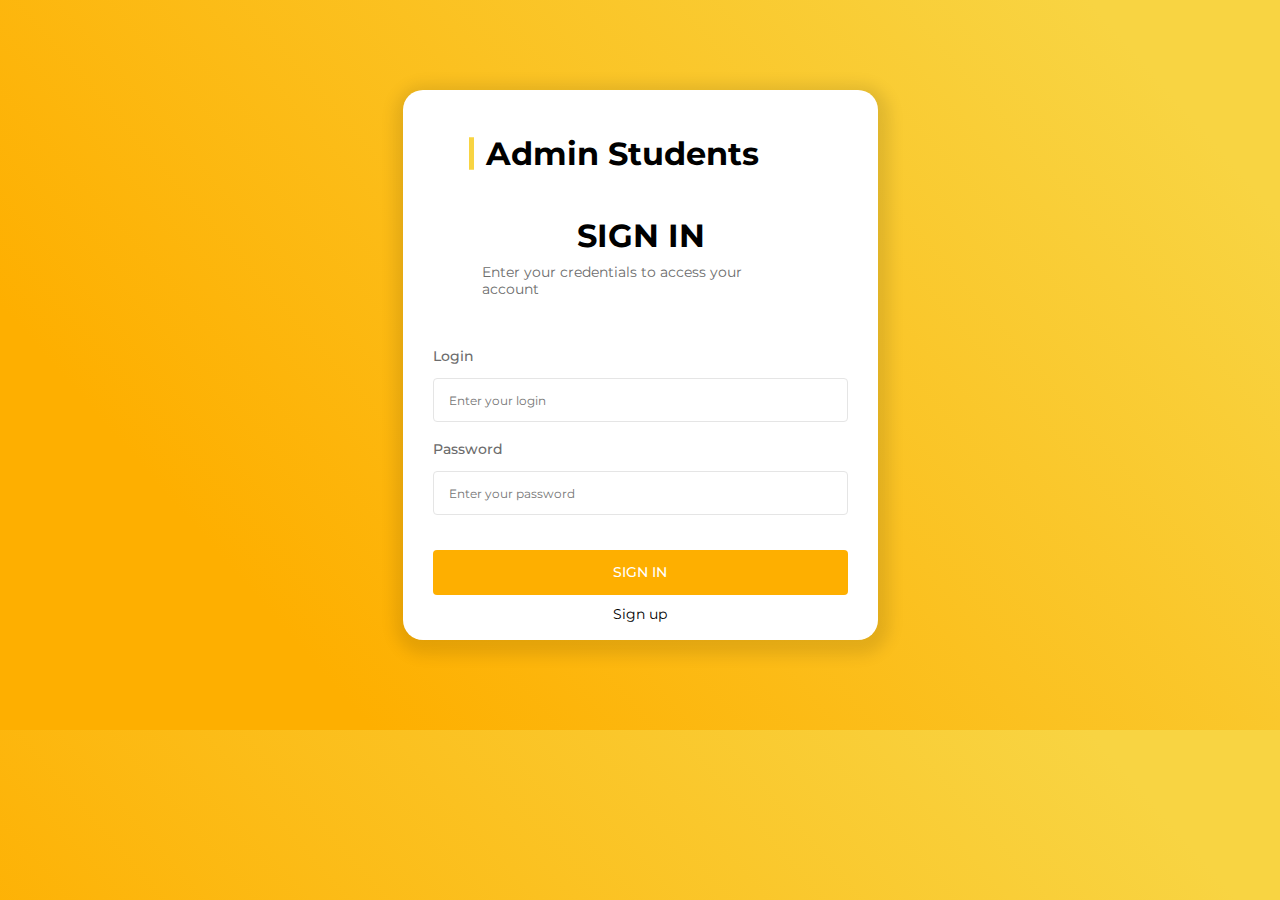
<file: index.html>
<!DOCTYPE html>
<html lang="en">
<head>
    <meta charset="UTF-8">
    <meta name="viewport" content="width=device-width, initial-scale=1.0">
    <link rel="stylesheet" href="./cssfile/main.css">
    <title>Sign In</title>
</head>
<body>
    <form class="site-form" action="https://echo.htmlacademy.ru">
        <div class="form-logo-wrapper">
            <img src="./images/Line.svg" alt="line" width="5" height="39">
            <h1 class="logo-name">Admin Students</h1>
        </div>
        <div class="form-title-wrapper">
            <h2 class="form-title">SIGN IN</h2>
            <p class="form-text">Enter your credentials to access your account</p>
        </div>
        <div class="form-content">
            <div class="content-login">
                <label for="user_login">Login</label>
                <input name="user_login" id="user_login" type="text" required autocomplete="off" placeholder="Enter your login">
            </div>
            <div class="content-login">
                <label for="user_password">Password </label>
                <input name="user_password" id="user_password" type="password" required placeholder="Enter your password">
            </div>
        </div>
        <div class="form-btn">
            <button class="sign-in-btn" type="submit">SIGN IN</button>
            <a class="form-link" href="./sign.up.html" target="_blank">Sign up</a>
        </div>
    </form>
</body>
</html>
</file>
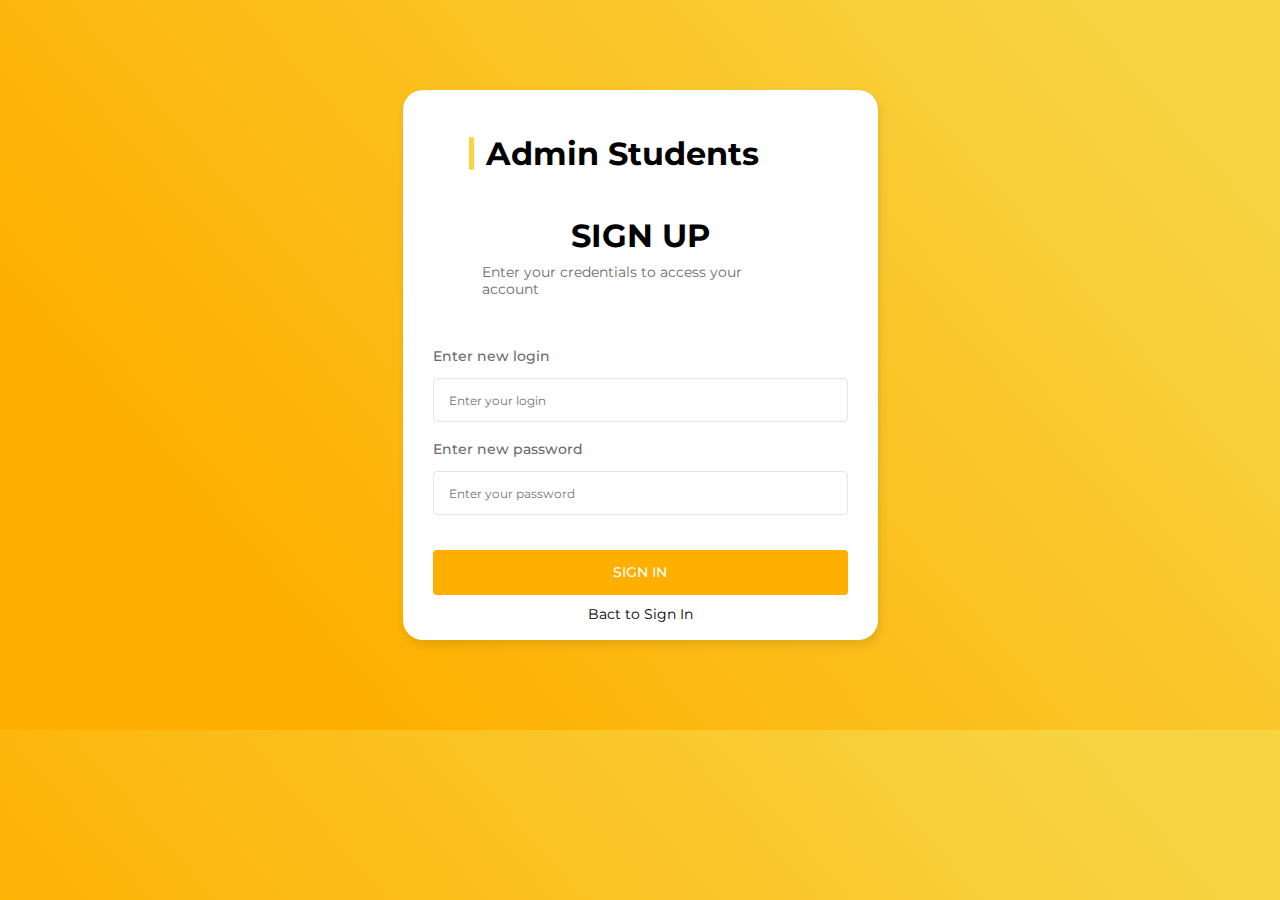
<file: sign.up.html>
<!DOCTYPE html>
<html lang="en">
<head>
    <meta charset="UTF-8">
    <meta name="viewport" content="width=device-width, initial-scale=1.0">
    <link rel="stylesheet" href="./cssfile/style.css">
    <title>Sign Up</title>
</head>
<body>
    <form class="site-form" action="https://echo.htmlacademy.ru">
        <div class="form-logo-wrapper">
            <img src="./images/Line.svg" alt="line" width="5" height="39">
            <h1 class="logo-name">Admin Students</h1>
        </div>
        <div class="form-title-wrapper">
            <h2 class="form-title">SIGN UP</h2>
            <p class="form-text">Enter your credentials to access your account</p>
        </div>
        <div class="form-content">
            <div class="content-login">
                <label for="user_login">Enter new login</label>
                <input name="user_login" id="user_login" type="text" required autocomplete="off" placeholder="Enter your login">
            </div>
            <div class="content-login">
                <label for="user_password">Enter new password </label>
                <input name="user_password" id="user_password" type="password" required placeholder="Enter your password">
            </div>
        </div>
        <div class="form-btn">
            <button class="sign-in-btn" type="submit">SIGN IN</button>
            <a class="form-link" href="./index.html"> Bact to Sign In</a>
        </div>
    </form>
</body>
</html>
</file>
<file: cssfile/main.css>
@font-face {
    font-family: 'Montserrat';
    src: url('../fonts/Montserrat-Bold.woff2') format('woff2'),
        url('../fonts/Montserrat-Bold.woff') format('woff');
    font-weight: bold;
    font-style: normal;
    font-display: swap;
}

@font-face {
    font-family: 'Montserrat';
    src: url('../fonts/Montserrat-Regular.woff2') format('woff2'),
        url('../fonts/Montserrat-Regular.woff') format('woff');
    font-weight: normal;
    font-style: normal;
    font-display: swap;
}

@font-face {
    font-family: 'Montserrat';
    src: url('../fonts/Montserrat-Medium.woff2') format('woff2'),
        url('../fonts/Montserrat-Medium.woff') format('woff');
    font-weight: 500;
    font-style: normal;
    font-display: swap;
}

@font-face {
    font-family: 'Montserrat';
    src: url('../fonts/Montserrat-SemiBold.woff2') format('woff2'),
        url('../fonts/Montserrat-SemiBold.woff') format('woff');
    font-weight: 600;
    font-style: normal;
    font-display: swap;
}

*{
    margin: 0;
    padding: 0;
    box-sizing: border-box;
    text-decoration: none;
}

body{
    background: linear-gradient(48.76deg, rgb(254, 175, 0) 19.353%,rgb(248, 212, 66) 90.115%);
}

.site-form{
    width: 475px;
    height: 550px;
    margin: 90px auto;
    padding: 30px;
    background-color: #fff;
    border-radius: 20px;
    box-shadow: 2px 5px 15px 10px rgba(0, 0, 0, 0.1);
    display: flex;
    flex-direction: column;
}

.form-logo-wrapper{
    width: 300px;
    height: 39px;
    margin-left: 36px;
    margin-top: 14px;
    margin-bottom: 43px;
    display: flex;
    gap: 12.5px;
}

.logo-name{
    color: rgb(0, 0, 0);
    font-family: Montserrat;
    font-size: 32px;
    font-weight: 700;
    line-height: 39px;
}

.form-title-wrapper{
    width: 318px;
    margin-left: 49px;
    margin-bottom: 50px;
    display: flex;
    flex-direction: column;
    justify-content: center;
    align-items: center;
    gap: 9px;
}

.form-title{
    color: rgb(0, 0, 0);
    font-family: Montserrat;
    font-size: 32px;
    font-weight: 700;
    line-height: 39px;
    text-transform: uppercase;
}

.form-text{
    color: rgb(108, 108, 108);
    font-family: Montserrat;
    font-size: 14px;
    font-weight: 400;
    line-height: 17px;
}

.form-content{
    width: 100%;
    margin-bottom: 35px;
    display: flex;
    flex-direction: column;
    gap: 19px;
}

.content-login{
    width: 100%;
    display: flex;
    flex-direction: column;
    gap: 13px;
}

input{
    width: 100%;
    height: 44px;
    padding: 15px;
    border: 1px solid #E5E5E5;
    border-radius: 4px;
    color: rgb(205, 205, 205);
    font-family: Montserrat;
    font-size: 12px;
    font-weight: 400;
    line-height: 15px;
    outline: none;
}

input:focus{
    border: 2px solid rgb(254, 175, 0);
    box-shadow: 0px 0px 10px 2px rgb(254, 175, 0);
}

label{
    color: rgb(108, 108, 108);
    font-family: Montserrat;
    font-size: 14px;
    font-weight: 500;
    line-height: 17px;
}

.form-btn{
    width: 100%;
    display: flex;
    flex-direction: column;
    align-items: center;
    gap: 11px;
}

.sign-in-btn{
    width: 100%;
    padding: 14px ;
    background-color: rgb(254, 175, 0);
    border: none;
    border-radius: 4px;
    color: rgb(255, 255, 255);
    font-family: Montserrat;
    font-size: 14px;
    font-weight: 500;
    line-height: 17px;
    cursor: pointer;
}

.sign-in-btn:hover{
    color:rgb(254, 175, 0) ;
    font-size: 12px;
    background-color: transparent;
    border: 1px solid rgb(254, 175, 0);
}

.form-link{
    color: rgb(0, 0, 0);
    font-family: Montserrat;
    font-size: 14px;
    font-weight: 400;
    line-height: 17px;
}

.form-link:hover{
    color: rgb(254, 175, 0);
    font-size: 15px;
}
</file>
<file: cssfile/style.css>
@font-face {
    font-family: 'Montserrat';
    src: url('../fonts/Montserrat-Bold.woff2') format('woff2'),
        url('../fonts/Montserrat-Bold.woff') format('woff');
    font-weight: bold;
    font-style: normal;
    font-display: swap;
}

@font-face {
    font-family: 'Montserrat';
    src: url('../fonts/Montserrat-Regular.woff2') format('woff2'),
        url('../fonts/Montserrat-Regular.woff') format('woff');
    font-weight: normal;
    font-style: normal;
    font-display: swap;
}

@font-face {
    font-family: 'Montserrat';
    src: url('../fonts/Montserrat-Medium.woff2') format('woff2'),
        url('../fonts/Montserrat-Medium.woff') format('woff');
    font-weight: 500;
    font-style: normal;
    font-display: swap;
}

@font-face {
    font-family: 'Montserrat';
    src: url('../fonts/Montserrat-SemiBold.woff2') format('woff2'),
        url('../fonts/Montserrat-SemiBold.woff') format('woff');
    font-weight: 600;
    font-style: normal;
    font-display: swap;
}

*{
    margin: 0;
    padding: 0;
    box-sizing: border-box;
    text-decoration: none;
}

body{
    background: linear-gradient(48.76deg, rgb(254, 175, 0) 19.353%,rgb(248, 212, 66) 90.115%);
}

.site-form{
    width: 475px;
    height: 550px;
    margin: 90px auto;
    padding: 30px;
    background-color: #fff;
    border-radius: 20px;
    box-shadow: 2px 5px 10px 0px rgba(0, 0, 0, 0.1);
    display: flex;
    flex-direction: column;
}

.form-logo-wrapper{
    width: 300px;
    height: 39px;
    margin-left: 36px;
    margin-top: 14px;
    margin-bottom: 43px;
    display: flex;
    gap: 12.5px;
}

.logo-name{
    color: rgb(0, 0, 0);
    font-family: Montserrat;
    font-size: 32px;
    font-weight: 700;
    line-height: 39px;
}

.form-title-wrapper{
    width: 318px;
    margin-left: 49px;
    margin-bottom: 50px;
    display: flex;
    flex-direction: column;
    justify-content: center;
    align-items: center;
    gap: 9px;
}

.form-title{
    color: rgb(0, 0, 0);
    font-family: Montserrat;
    font-size: 32px;
    font-weight: 700;
    line-height: 39px;
    text-transform: uppercase;
}

.form-text{
    color: rgb(108, 108, 108);
    font-family: Montserrat;
    font-size: 14px;
    font-weight: 400;
    line-height: 17px;
}

.form-content{
    width: 100%;
    margin-bottom: 35px;
    display: flex;
    flex-direction: column;
    gap: 19px;
}

.content-login{
    width: 100%;
    display: flex;
    flex-direction: column;
    gap: 13px;
}

input{
    width: 100%;
    height: 44px;
    padding: 15px;
    border: 1px solid #E5E5E5;
    border-radius: 4px;
    color: rgb(205, 205, 205);
    font-family: Montserrat;
    font-size: 12px;
    font-weight: 400;
    line-height: 15px;outline: none;
}

input:focus{
    border: 2px solid rgb(254, 175, 0);
    box-shadow: 0px 0px 10px 2px rgb(254, 175, 0);
}

label{
    color: rgb(108, 108, 108);
    font-family: Montserrat;
    font-size: 14px;
    font-weight: 500;
    line-height: 17px;
}

.form-btn{
    width: 100%;
    display: flex;
    flex-direction: column;
    align-items: center;
    gap: 11px;
}

.sign-in-btn{
    width: 100%;
    padding: 14px ;
    background-color: rgb(254, 175, 0);
    border: none;
    border-radius: 4px;
    color: rgb(255, 255, 255);
    font-family: Montserrat;
    font-size: 14px;
    font-weight: 500;
    line-height: 17px;
    cursor: pointer;
}

.sign-in-btn:hover{
    color:rgb(254, 175, 0) ;
    font-size: 12px;
    background-color: transparent;
    border: 1px solid rgb(254, 175, 0);
}

.form-link{
    color: rgb(0, 0, 0);
    font-family: Montserrat;
    font-size: 14px;
    font-weight: 400;
    line-height: 17px;
}

.form-link:hover{
    color: rgb(254, 175, 0);
    font-size: 15px;
}
</file>
